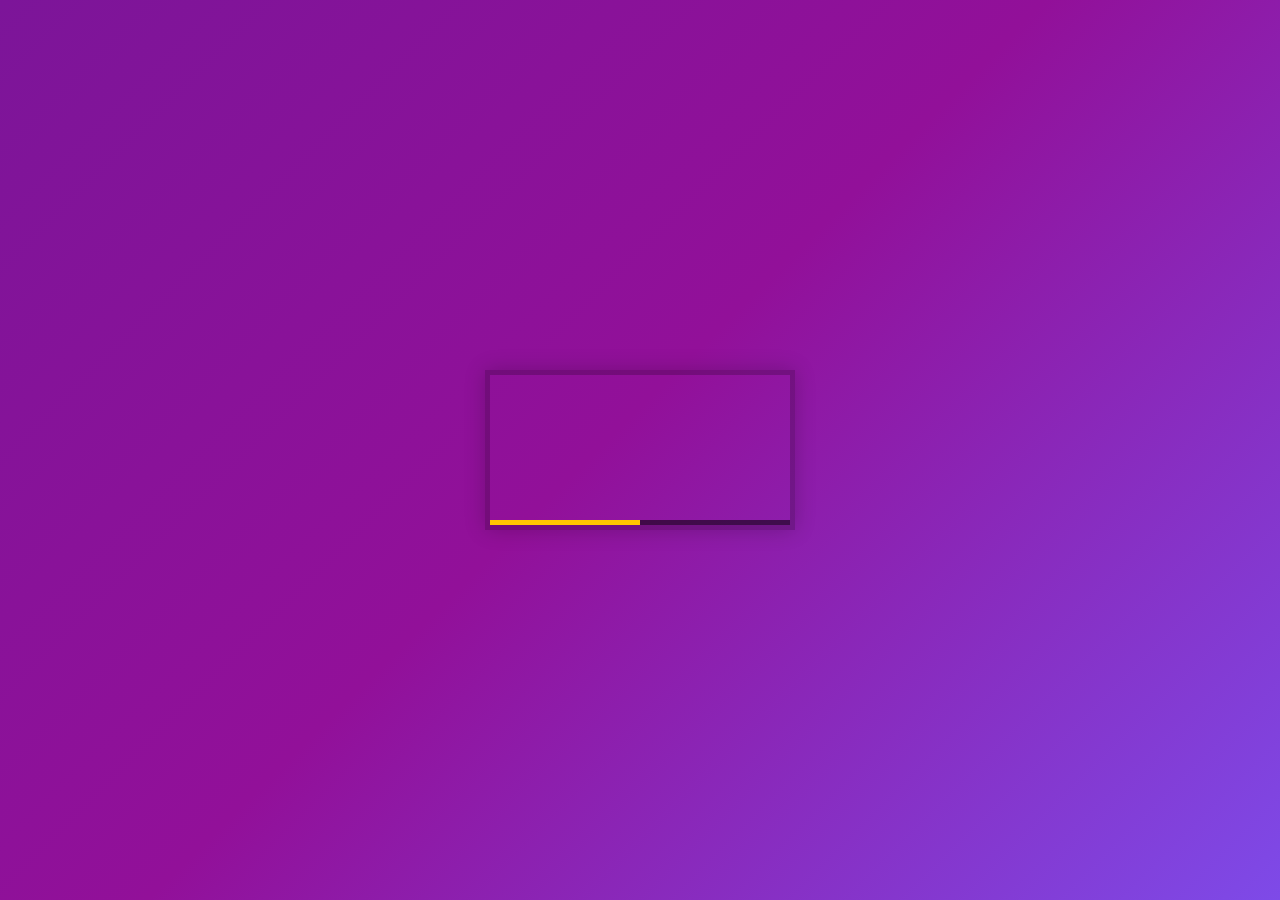
<file: L_11/index.html>
<!DOCTYPE html>
<html lang="en">
<head>
  <meta charset="UTF-8">
  <title>HTML Video Player</title>
  <link rel="stylesheet" href="style.css">
  <link rel="stylesheet" href="https://maxcdn.bootstrapcdn.com/font-awesome/4.3.0/css/font-awesome.min.css">
</head>
<body>
   <div class="player">
     <video class="player__video viewer" src="https://player.vimeo.com/external/194837908.sd.mp4?s=c350076905b78c67f74d7ee39fdb4fef01d12420&profile_id=164"></video>

     <div class="player__controls">
       <div class="progress">
        <div class="progress__filled"></div>
       </div>
       <button class="player__button toggle" title="Toggle Play">►</button>
       <input type="range" name="volume" class="player__slider" min="0" max="1" step="0.05" value="1">
       <input type="range" name="playbackRate" class="player__slider" min="0.5" max="2" step="0.1" value="1">
       <button data-skip="-10" class="player__button">« 10s</button>
       <button data-skip="25" class="player__button">25s »</button>
     </div>
   </div>

  <script src="scripts.js"></script>
</body>
</html>
</file>
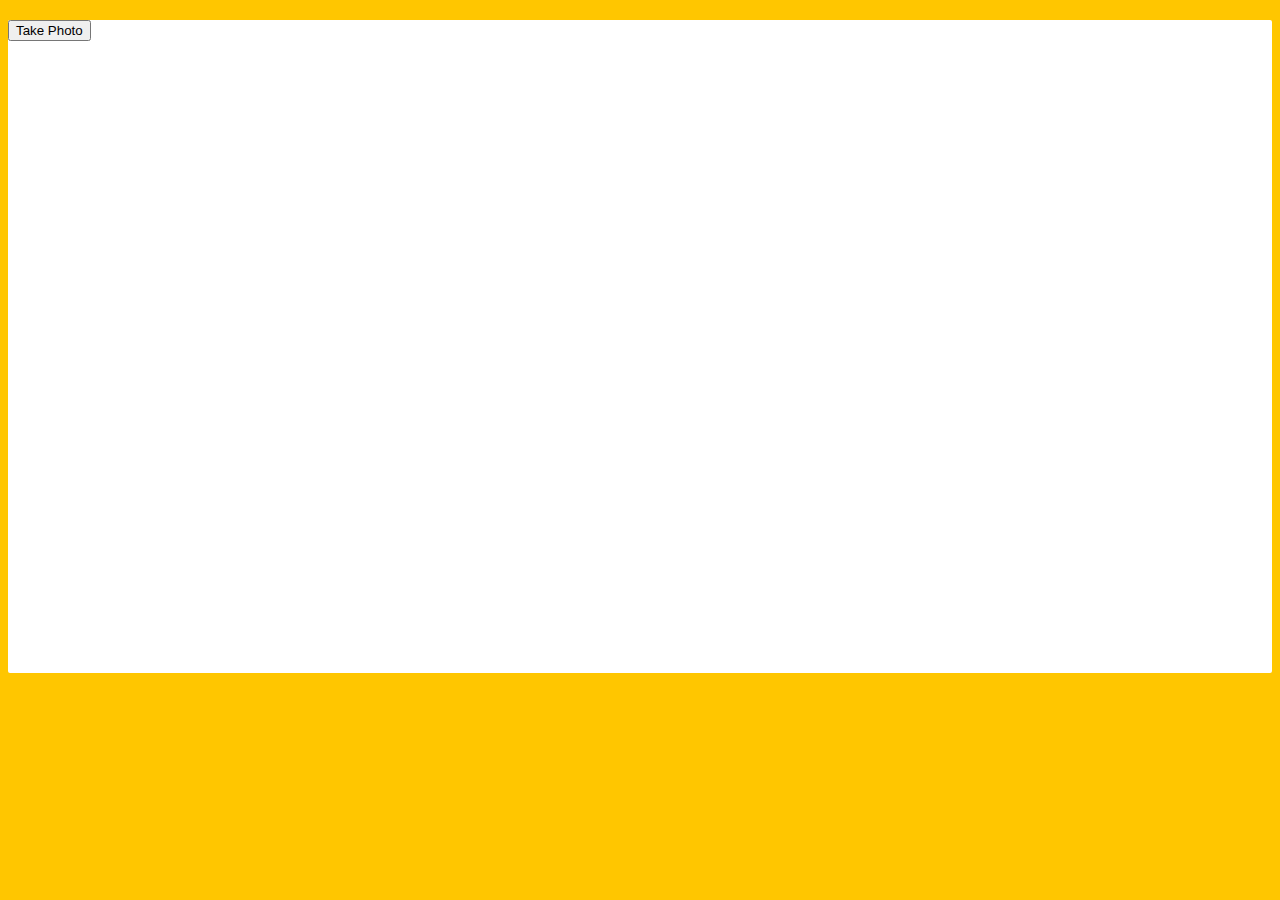
<file: JavaScript30-master/JavaScript30-master/19 - Webcam Fun/index.html>
<!DOCTYPE html>
<html lang="en">
<head>
  <meta charset="UTF-8">
  <title>Get User Media Code Along!</title>
  <link rel="stylesheet" href="style.css">
</head>
<body>

  <div class="photobooth">
    <div class="controls">
      <button onClick="takePhoto()">Take Photo</button>
<!--       <div class="rgb">
        <label for="rmin">Red Min:</label>
        <input type="range" min=0 max=255 name="rmin">
        <label for="rmax">Red Max:</label>
        <input type="range" min=0 max=255 name="rmax">

        <br>

        <label for="gmin">Green Min:</label>
        <input type="range" min=0 max=255 name="gmin">
        <label for="gmax">Green Max:</label>
        <input type="range" min=0 max=255 name="gmax">

        <br>

        <label for="bmin">Blue Min:</label>
        <input type="range" min=0 max=255 name="bmin">
        <label for="bmax">Blue Max:</label>
        <input type="range" min=0 max=255 name="bmax">
      </div> -->
    </div>

    <canvas class="photo"></canvas>
    <video class="player"></video>
    <div class="strip"></div>
  </div>

  <audio class="snap" src="http://wesbos.com/demos/photobooth/snap.mp3" hidden></audio>

  <script src="scripts.js"></script>

</body>
</html>
</file>
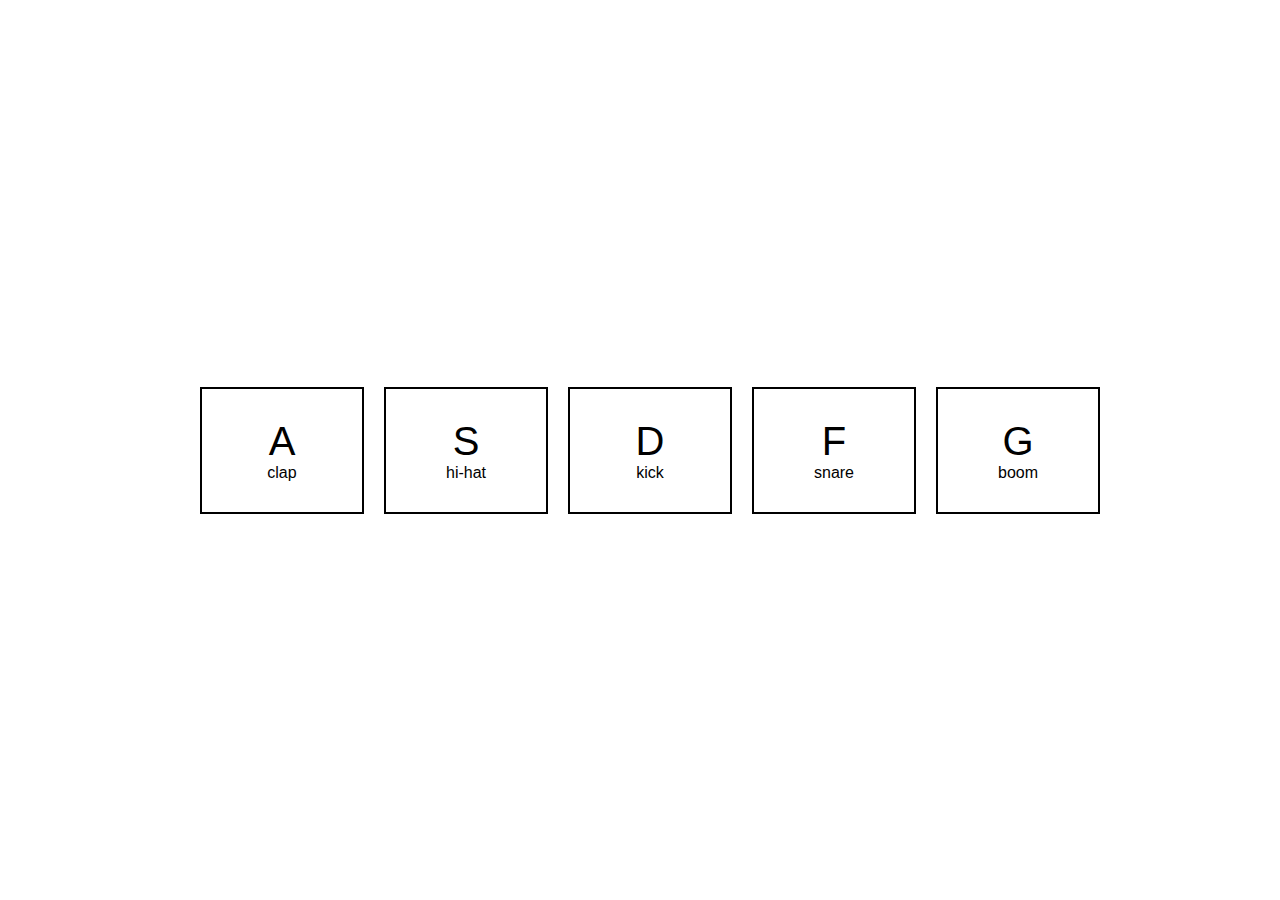
<file: L_01/main.html>
<!DOCTYPE html>
<html lang="en">
<head>
    <Title>Drumkits</Title>
    <link rel="stylesheet" href="css/style.css">
</head>
<body>
    <div class="keys">
        <div class="key" data-key="65">
            <kbd>A</kbd>
            <p>clap</p>
        </div>
        <div class="key" data-key="83">
            <kbd>S</kbd>
            <p>hi-hat</p>
        </div>
        <div class="key" data-key="68">
            <kbd>D</kbd>
            <p>kick</p>
        </div>
        <div class="key" data-key="70">
            <kbd>F</kbd>
            <p>snare</p>
        </div>
        <div class="key" data-key="71">
            <kbd>G</kbd>
            <p>boom</p>
        </div>
    </div>

    <audio data-key="65" src="sounds/clap.wav"></audio>
    <audio data-key="83" src="sounds/hihat.wav"></audio>
    <audio data-key="68" src="sounds/kick.wav"></audio>
    <audio data-key="78" src="sounds/openhat.wav"></audio>
    <audio data-key="71" src="sounds/boom.wav"></audio>
    <audio data-key="72" src="sounds/ride.wav"></audio>
    <audio data-key="70" src="sounds/snare.wav"></audio>
    <audio data-key="75" src="sounds/tom.wav"></audio>
    <audio data-key="76" src="sounds/tink.wav"></audio>
  

    <script src="js/script.js"></script>
</body>
</html>
</file>
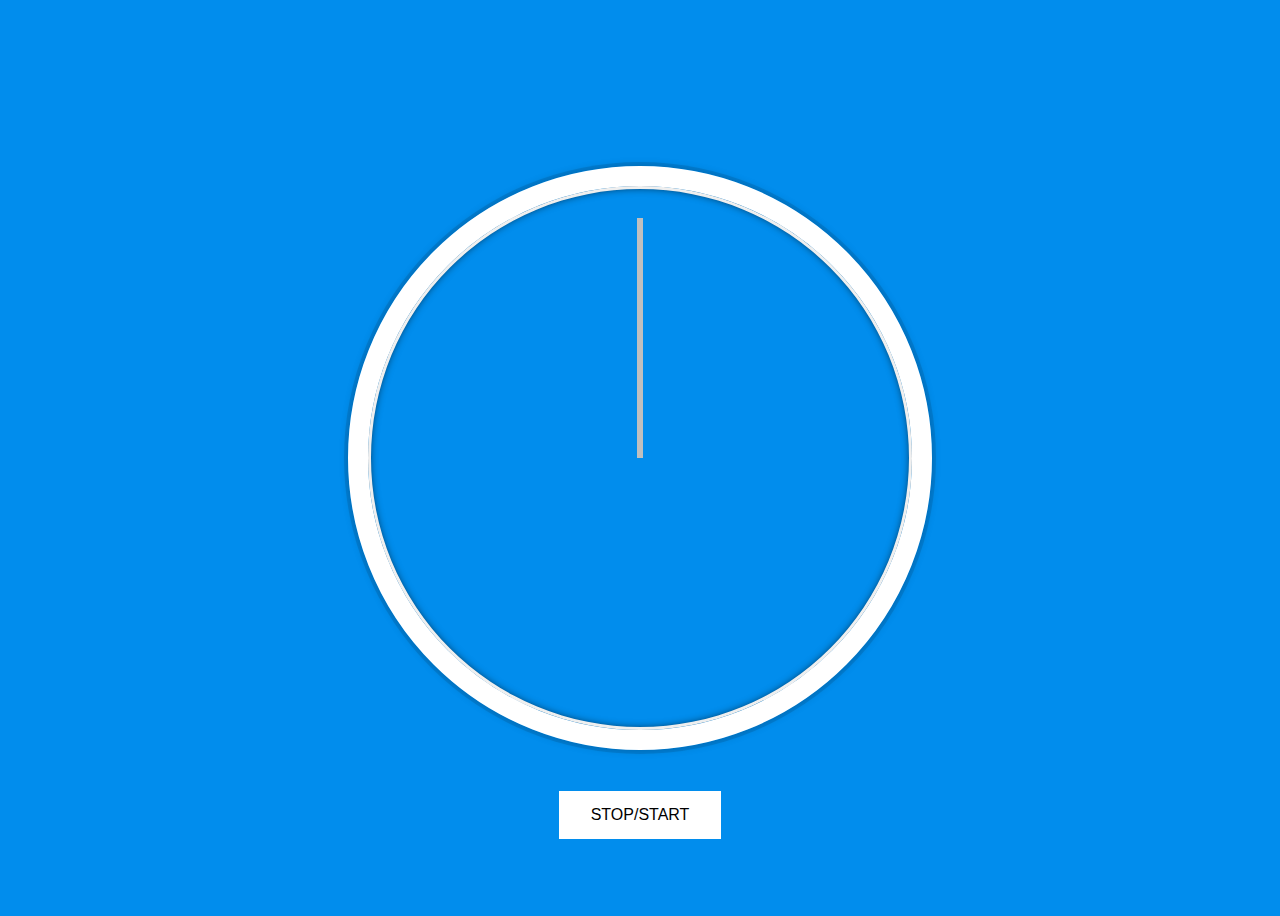
<file: L_02/main.html>
<!DOCTYPE html>
<html lang="en">
<head>
    <Title>Drumkits</Title>
    <link rel="stylesheet" href="css/style.css">
</head>
<body>
    <div class="clock">
        <div class="clock-face">
            <div class="pointer big"></div>
            <div class="pointer medium"></div>
            <div class="pointer small"></div>
            <div class="but">
                <Button id="stop" onclick="change()">Stop/Start</Button>
            </div>
        </div>
    </div>

    <script src="js/script.js"></script>
</body>
</html>
</file>
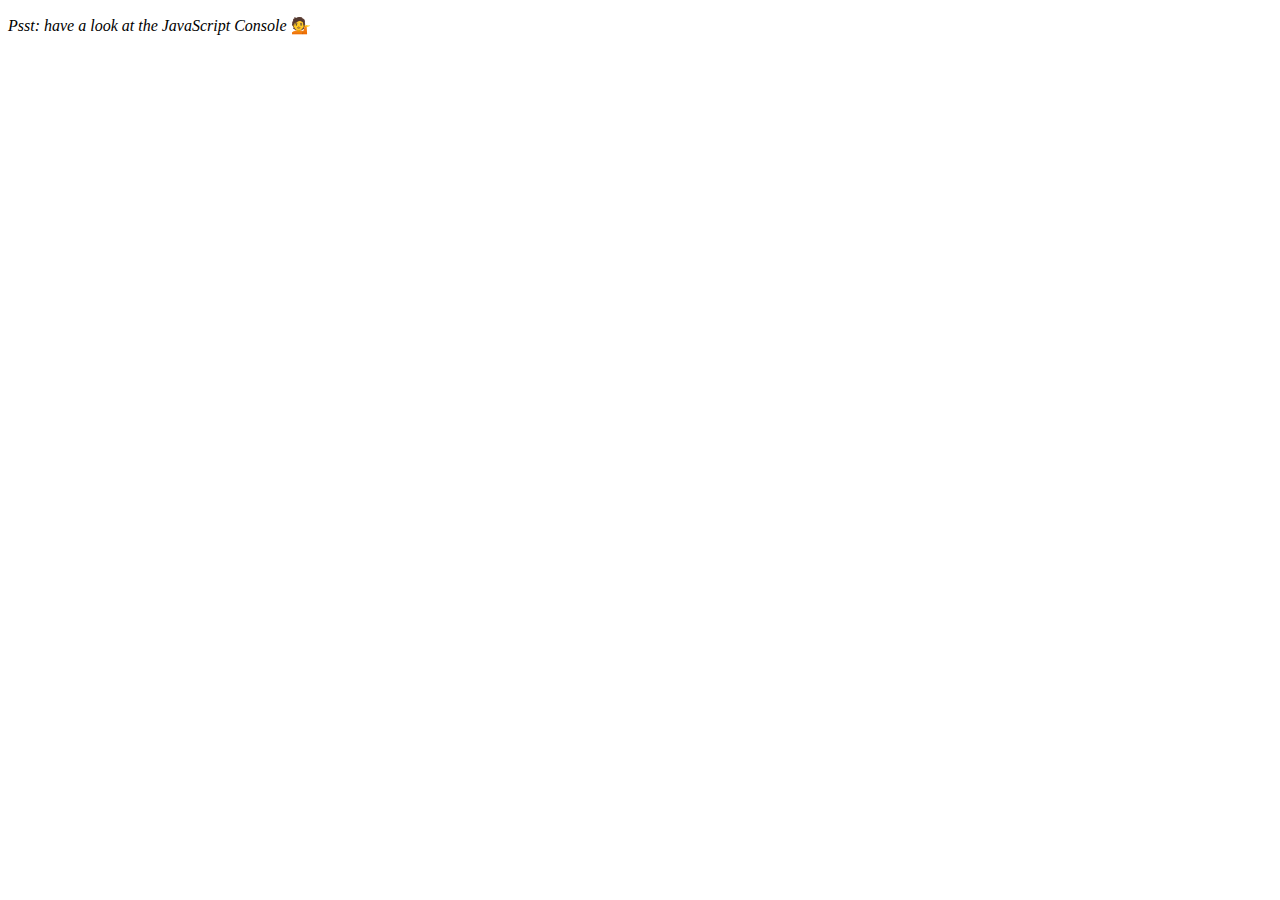
<file: L_04/index-START.html>
<!DOCTYPE html>
<html lang="en">
<head>
  <meta charset="UTF-8">
  <title>Array Cardio </title>
</head>
<body>
  <p><em>Psst: have a look at the JavaScript Console</em> 💁</p>
  <script>
    // Get your shorts on - this is an array workout!
    // ## Array Cardio Day 1

    // Some data we can work with

    const inventors = [
      { first: 'Albert', last: 'Einstein', year: 1879, passed: 1955 },
      { first: 'Isaac', last: 'Newton', year: 1643, passed: 1727 },
      { first: 'Galileo', last: 'Galilei', year: 1564, passed: 1642 },
      { first: 'Marie', last: 'Curie', year: 1867, passed: 1934 },
      { first: 'Johannes', last: 'Kepler', year: 1571, passed: 1630 },
      { first: 'Nicolaus', last: 'Copernicus', year: 1473, passed: 1543 },
      { first: 'Max', last: 'Planck', year: 1858, passed: 1947 },
      { first: 'Katherine', last: 'Blodgett', year: 1898, passed: 1979 },
      { first: 'Ada', last: 'Lovelace', year: 1815, passed: 1852 },
      { first: 'Sarah E.', last: 'Goode', year: 1855, passed: 1905 },
      { first: 'Lise', last: 'Meitner', year: 1878, passed: 1968 },
      { first: 'Hanna', last: 'Hammarström', year: 1829, passed: 1909 }
    ];

    const people = ['Beck, Glenn', 'Becker, Carl', 'Beckett, Samuel', 'Beddoes, Mick', 'Beecher, Henry', 'Beethoven, Ludwig', 'Begin, Menachem', 'Belloc, Hilaire', 'Bellow, Saul', 'Benchley, Robert', 'Benenson, Peter', 'Ben-Gurion, David', 'Benjamin, Walter', 'Benn, Tony', 'Bennington, Chester', 'Benson, Leana', 'Bent, Silas', 'Bentsen, Lloyd', 'Berger, Ric', 'Bergman, Ingmar', 'Berio, Luciano', 'Berle, Milton', 'Berlin, Irving', 'Berne, Eric', 'Bernhard, Sandra', 'Berra, Yogi', 'Berry, Halle', 'Berry, Wendell', 'Bethea, Erin', 'Bevan, Aneurin', 'Bevel, Ken', 'Biden, Joseph', 'Bierce, Ambrose', 'Biko, Steve', 'Billings, Josh', 'Biondo, Frank', 'Birrell, Augustine', 'Black, Elk', 'Blair, Robert', 'Blair, Tony', 'Blake, William'];

    // Array.prototype.filter()
    // 1. Filter the list of inventors for those who were born in the 1500's
    const Born = inventors.filter(inventor => inventor.year >1500 && inventor.year <1600);
    // console.table(Born);
    // Array.prototype.map()
    // 2. Give us an array of the inventors' first and last names
    const mapped = inventors.map(invenotr =>  invenotr.first+' '+invenotr.last);
    // console.table(mapped);
    // Array.prototype.sort()
    // 3. Sort the inventors by birthdate, oldest to youngest
    const sorted = inventors.sort((a,b) => {
      if (a.year >= b.year) return 1;
      else return -1;
    });
    // console.log(sorted);
    // Array.prototype.reduce()
    // 4. How many years did all the inventors live?
    const reduced = inventors.reduce((total,b) => total + (b.passed-b.year),0);
    // console.log(reduced);
    // 5. Sort the inventors by years lived
    const sortedNew = inventors.sort((a,b) => {
      return a.passed-a.year < b.passed-b.year;
    });
    console.log(sortedNew);  
    // 6. create a list of Boulevards in Paris that contain 'de' anywhere in the name
    // https://en.wikipedia.org/wiki/Category:Boulevards_in_Paris
    // const cats = document.querySelector('.mw-category');
    // const links = Array.from(cats.querySelectorAll('a'));
    // const content = links.map(elem => elem.textContent).filter(name => name.includes('de'));

    // 7. sort Exercise
    // Sort the people alphabetically by last name
    const supaSorted = people.sort((a,b) => {
      // console.log(a.split(' ')[1]);
      return a.split(' ')[1] < b.split(' ')[1] ? -1 : 1;
    });
    console.log (supaSorted);
    // 8. Reduce Exercise
    // Sum up the instances of each of these
    const data = ['car', 'car', 'truck', 'truck', 'bike', 'walk', 'car', 'van', 'bike', 'walk', 'car', 'van', 'car', 'truck' ];
    const red = data.reduce((total,c) => {
      return (total + (c=='car'?1:0));
    },0);
    console.log(red);
  </script>
</body>
</html>
</file>
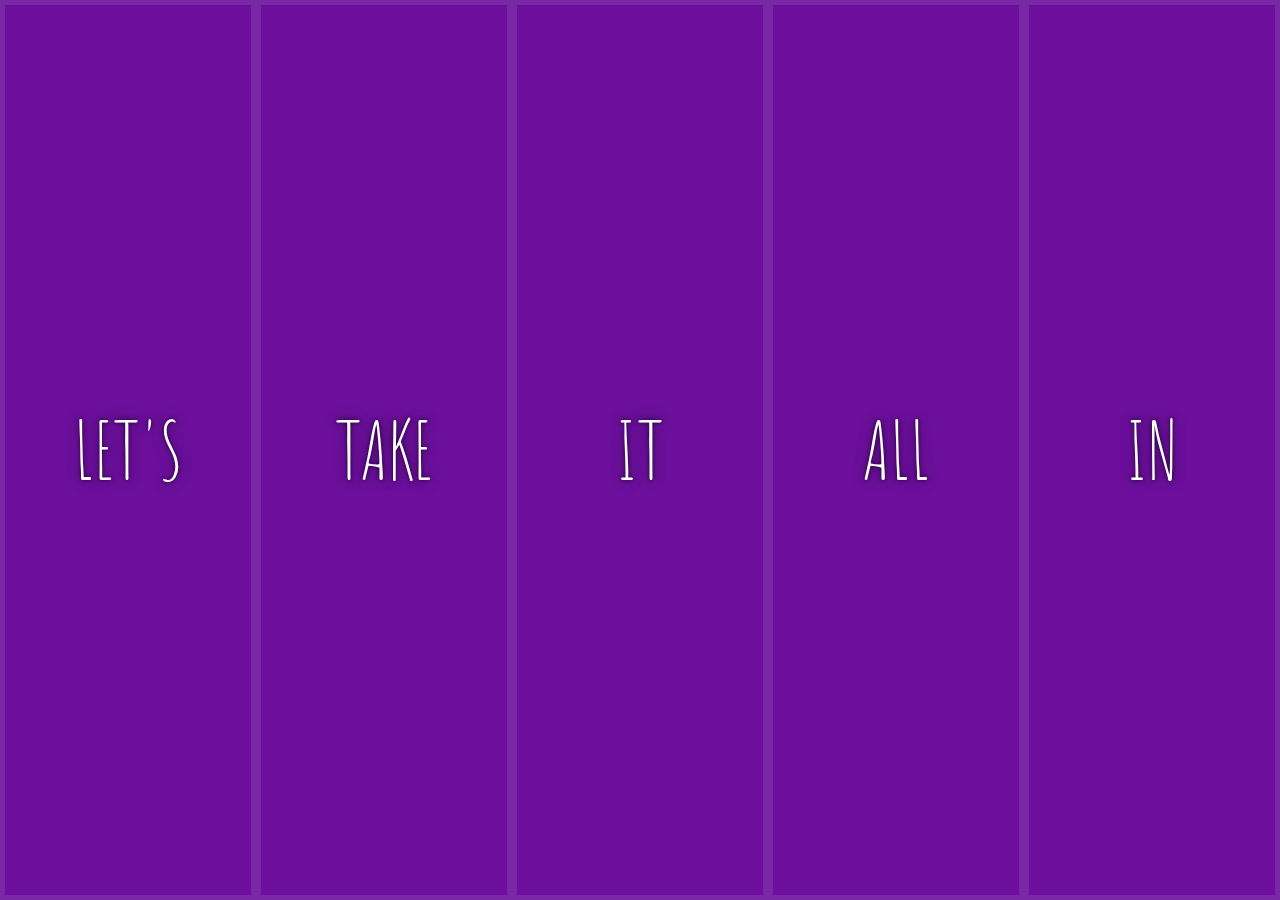
<file: L_05/main.html>
<!DOCTYPE html>
<html lang="en">
<head>
  <meta charset="UTF-8">
  <title>Flex Panels 💪</title>
  <link href='https://fonts.googleapis.com/css?family=Amatic+SC' rel='stylesheet' type='text/css'>
</head>
<body>
  <style>
    html {
      box-sizing: border-box;
      background:#ffc600;
      font-family:'helvetica neue';
      font-size: 20px;
      font-weight: 200;
    }
    body {
      margin: 0;
    }
    *, *:before, *:after {
      box-sizing: inherit;
    }

    .panels {
      min-height:100vh;
      overflow: hidden;
      display: flex;
    }

    .panel {
        display: flex;
        justify-content: center;
        flex-direction: column;
      flex: 1;
      background:#6B0F9C;
      box-shadow:inset 0 0 0 5px rgba(255,255,255,0.1);
      color:white;
      text-align: center;
      align-items:center;
      /* Safari transitionend event.propertyName === flex */
      /* Chrome + FF transitionend event.propertyName === flex-grow */
      transition:
        font-size 0.7s cubic-bezier(0.61,-0.19, 0.7,-0.11),
        flex 0.7s cubic-bezier(0.61,-0.19, 0.7,-0.11),
        background 0.2s;
      font-size: 20px;
      background-size:cover;
      background-position:center;
    }


    .panel1 { background-image:url(https://source.unsplash.com/gYl-UtwNg_I/1500x1500); }
    .panel2 { background-image:url(https://source.unsplash.com/rFKUFzjPYiQ/1500x1500); }
    .panel3 { background-image:url(https://images.unsplash.com/photo-1465188162913-8fb5709d6d57?ixlib=rb-0.3.5&q=80&fm=jpg&crop=faces&cs=tinysrgb&w=1500&h=1500&fit=crop&s=967e8a713a4e395260793fc8c802901d); }
    .panel4 { background-image:url(https://source.unsplash.com/ITjiVXcwVng/1500x1500); }
    .panel5 { background-image:url(https://source.unsplash.com/3MNzGlQM7qs/1500x1500); }

    .panel > * {
        display: flex;
        flex: 1 0 auto;
        justify-content: center;
        align-items: center;
      margin:0;
      width: 100%;
      transition:transform 0.5s;
      /* border: 1px solid red; */
    }

    .panel > *:first-child {transform: translateY(-100%);}
    .panel > *:last-child {transform: translateY(100%);}
    .panel.open-active > *:first-child {transform:  translateY(0%);}
    .panel.open-active > *:last-child {transform:  translateY(0%);}

    .panel p {
      text-transform: uppercase;
      font-family: 'Amatic SC', cursive;
      text-shadow:0 0 4px rgba(0, 0, 0, 0.72), 0 0 14px rgba(0, 0, 0, 0.45);
      font-size: 2em;
    }
    .panel p:nth-child(2) {
      font-size: 4em;
    }

    .panel.open {
        flex: 5;
      font-size:40px;
    }

  </style>


  <div class="panels">
    <div class="panel panel1">
      <p>Hey</p>
      <p>Let's</p>
      <p>Dance</p>
    </div>
    <div class="panel panel2">
      <p>Give</p>
      <p>Take</p>
      <p>Receive</p>
    </div>
    <div class="panel panel3">
      <p>Experience</p>
      <p>It</p>
      <p>Today</p>
    </div>
    <div class="panel panel4">
      <p>Give</p>
      <p>All</p>
      <p>You can</p>
    </div>
    <div class="panel panel5">
      <p>Life</p>
      <p>In</p>
      <p>Motion</p>
    </div>
  </div>

  <script>
      const panels = document.querySelectorAll('.panel');
      function toggleOpen() {
          this.classList.toggle('open');
      };
      function toggleActive(e) {
          if (e.propertyName.includes('flex')) {
            this.classList.toggle('open-active');
          }
        //   console.log('hello');
      }
      panels.forEach(panel => {
          panel.addEventListener('click',toggleOpen);
          panel.addEventListener('transitionend',toggleActive);
          
      });
      console.log(panels);
  </script>



</body>
</html>
</file>
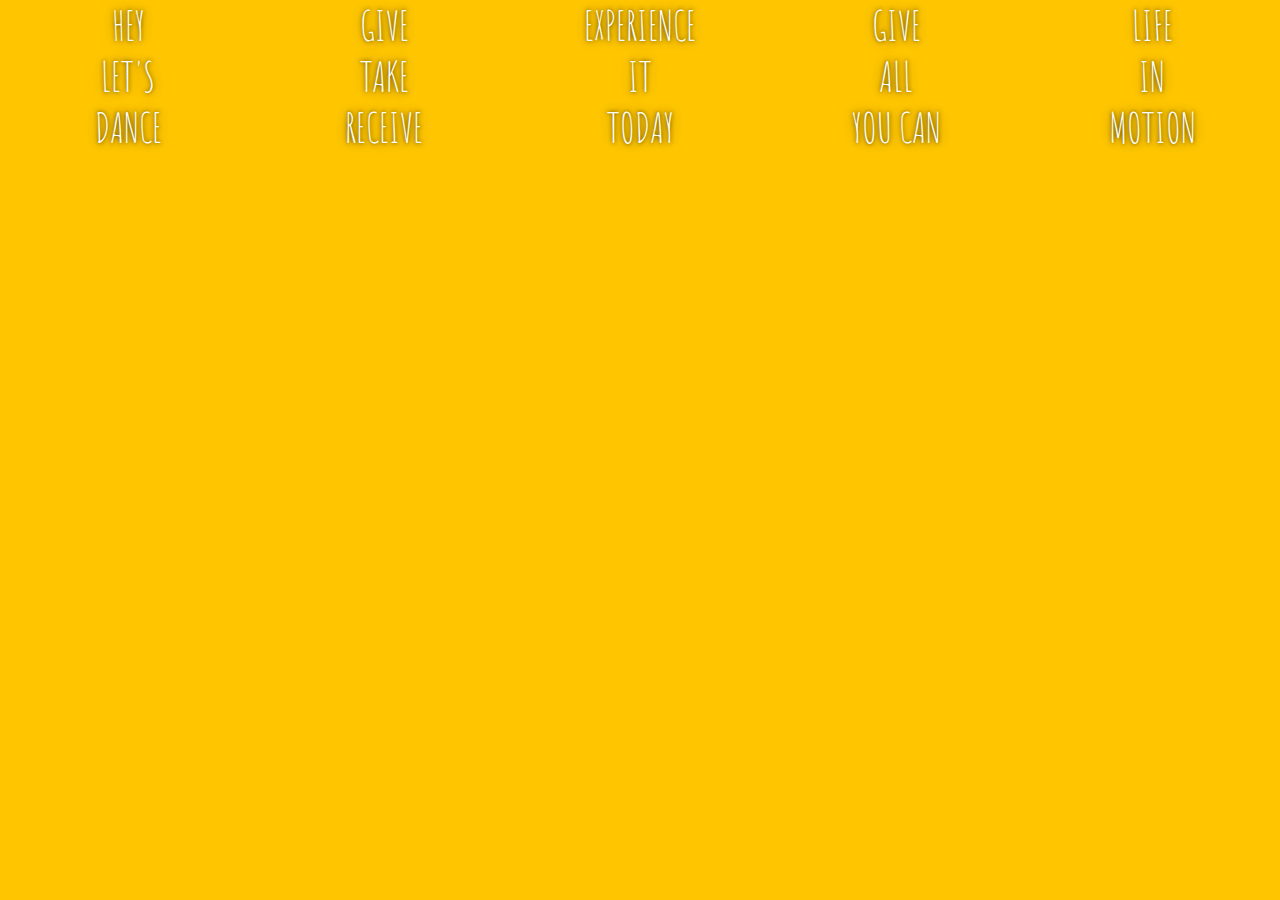
<file: L_05/mainmy.html>
<!DOCTYPE html>
<html>
    <body>
            <link href='https://fonts.googleapis.com/css?family=Amatic+SC' rel='stylesheet' type='text/css'>
        <style>
            * {
                margin: 0;
            }
            html {
                box-sizing: border-box;
      background:#ffc600;
      font-family:'helvetica neue';
      font-size: 20px;
      font-weight: 200;
            }

                .panel p {
      text-transform: uppercase;
      font-family: 'Amatic SC', cursive;
      text-shadow:0 0 4px rgba(0, 0, 0, 0.72), 0 0 14px rgba(0, 0, 0, 0.45);
      font-size: 2em;
    }
    .panel p:nth-child(4) {
      font-size: 4em;
    }
            .panels {
                min-height: 100vh;
                display: flex;
            }
            .panel {
                color: white;
                text-align: center;
                align-items: center;
                flex: 1;
                background-size: cover;
                background-position: center;
            }
                .panel1 { background-image:url(https://source.unsplash.com/gYl-UtwNg_I/1500x1500); }
                .panel2 { background-image:url(https://source.unsplash.com/rFKUFzjPYiQ/1500x1500); }
                .panel3 { background-image:url(https://images.unsplash.com/photo-1465188162913-8fb5709d6d57?ixlib=rb-0.3.5&q=80&fm=jpg&crop=faces&cs=tinysrgb&w=1500&h=1500&fit=crop&s=967e8a713a4e395260793fc8c802901d); }
                .panel4 { background-image:url(https://source.unsplash.com/ITjiVXcwVng/1500x1500); }
                .panel5 { background-image:url(https://source.unsplash.com/3MNzGlQM7qs/1500x1500); }
        </style>
  <div class="panels">
        <div class="panel panel1">
          <p>Hey</p>
          <p>Let's</p>
          <p>Dance</p>
        </div>
        <div class="panel panel2">
          <p>Give</p>
          <p>Take</p>
          <p>Receive</p>
        </div>
        <div class="panel panel3">
          <p>Experience</p>
          <p>It</p>
          <p>Today</p>
        </div>
        <div class="panel panel4">
          <p>Give</p>
          <p>All</p>
          <p>You can</p>
        </div>
        <div class="panel panel5">
          <p>Life</p>
          <p>In</p>
          <p>Motion</p>
        </div>
      </div>
    </body>
</html>
</file>
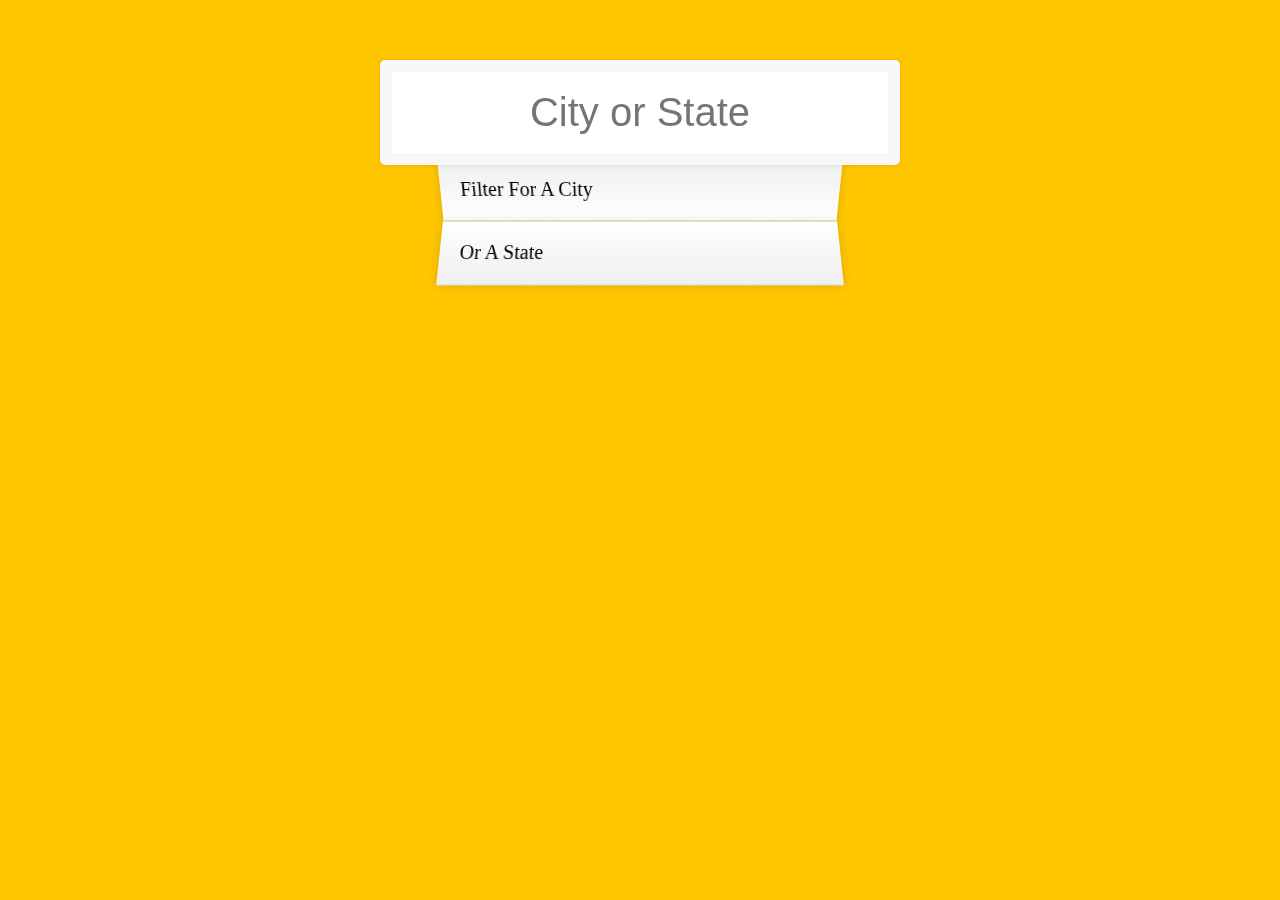
<file: L_06/index-START.html>
<!DOCTYPE html>
<html lang="en">
<head>
  <meta charset="UTF-8">
  <title>Type Ahead 👀</title>
  <link rel="stylesheet" href="style.css">
</head>
<body>

  <form class="search-form">
    <input type="text" class="search" placeholder="City or State">
    <ul class="suggestions">
      <li>Filter for a city</li>
      <li>or a state</li>
    </ul>
  </form>
<script>
const endpoint = 'https://gist.githubusercontent.com/Miserlou/c5cd8364bf9b2420bb29/raw/2bf258763cdddd704f8ffd3ea9a3e81d25e2c6f6/cities.json';

const cities = [];
fetch(endpoint)
.then(blob => blob.json())
.then(data => cities.push(...data));

function findCity(word, cities) {
  return cities.filter(place => {
    regex = RegExp(word,'gi');
    return place.city.match(regex) || place.state.match(regex);
  });
};

function displayResult() {
  matchArray = findCity(this.value,cities);
  const html = matchArray.map(res => {
    return `
    <li>
      <span> <class="name">${res.city}, ${res.state} </span>
      <span> <class="population">${res.population} </span>
    </li>
    `
  }).join('');
  suggest.innerHTML = html;
};

const searchRes = document.querySelector('.search');
const suggest = document.querySelector('.suggestions');
searchRes.addEventListener('keyup',displayResult);  
searchRes.addEventListener('change',displayResult);

</script>
  </body>
</html>
</file>
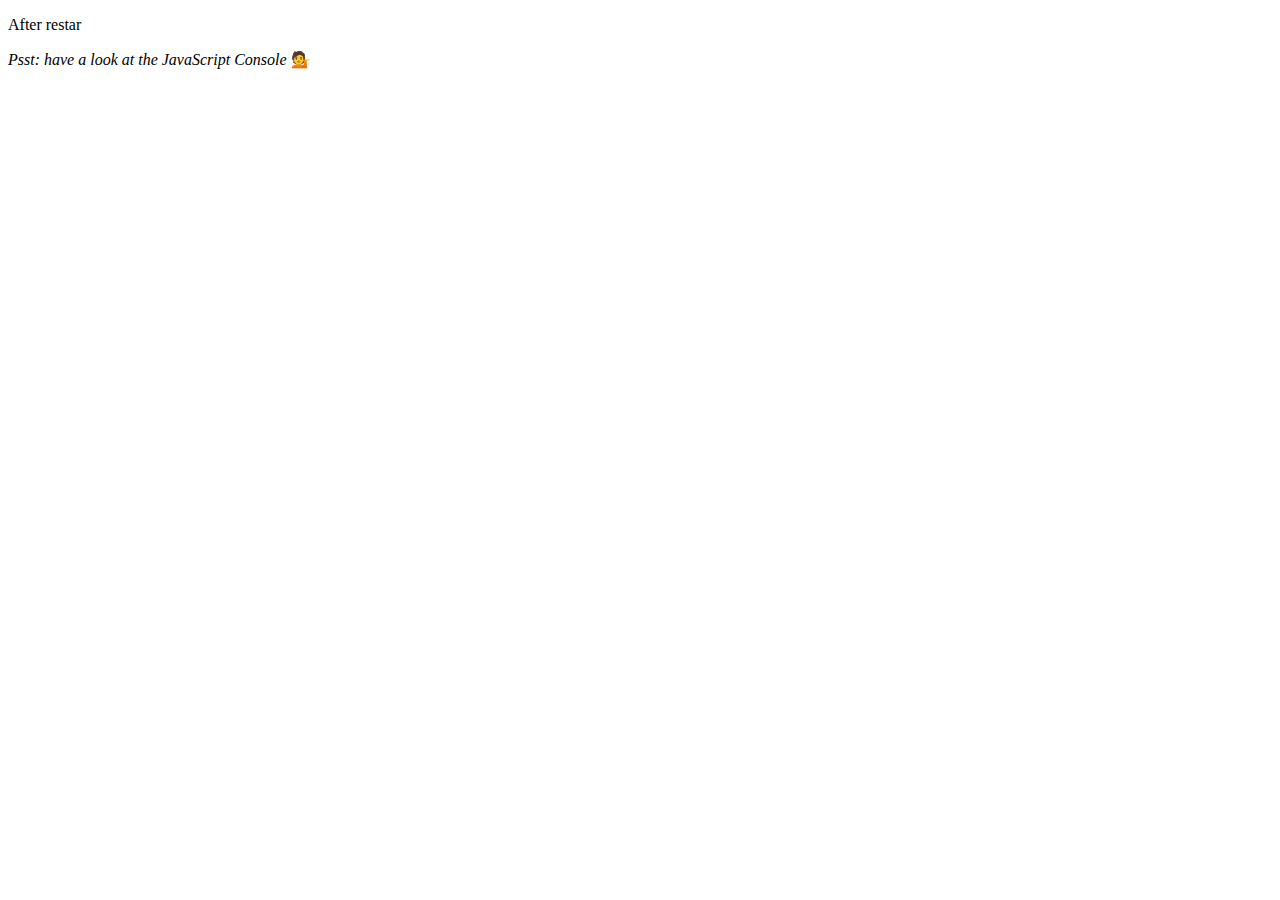
<file: L_07/index-START.html>
<!DOCTYPE html>
<html lang="en">
<head>
  <meta charset="UTF-8">
  <title>Array Cardio 💪💪</title>
</head>
<body>
  <p>After restar</p>
  <p><em>Psst: have a look at the JavaScript Console</em> 💁</p>
  <script>
    // ## Array Cardio Day 
    const people = [
      { name: 'Wes', year: 1988 },
      { name: 'Kait', year: 1986 },
      { name: 'Irv', year: 1970 },
      { name: 'Lux', year: 2015 }
    ];

    const comments = [
      { text: 'Love this!', id: 523423 },
      { text: 'Super good', id: 823423 },
      { text: 'You are the best', id: 2039842 },
      { text: 'Ramen is my fav food ever', id: 123523 },
      { text: 'Nice Nice Nice!', id: 542328 }
    ];

    // Some and Every Checks
    // Array.prototype.some() // is at least one person 19 or older?
    // Array.prototype.every() // is everyone 19 or older?
    const aging = people.some(function(person) {
      const currentYear = (new Date()).getFullYear();
      if (currentYear - person.year >= 19) return true;
    });
    const everyone = people.every(person => {
      const currentYear = (new Date()).getFullYear();
      return (currentYear-person.year)==19;
    });
    // Array.prototype.find()
    // Find is like filter, but instead returns just the one you are looking for
    // find the comment with the ID of 823423
    const finded = comments.find(comment => {
      return comment.id==823423;
    });

    // Array.prototype.findIndex()
    // Find the comment with this ID
    // delete the comment with the ID of 823423
    const idOf = comments.findIndex(comment => {
      return comment.id == 823423;
    });
    console.table(comments);
    comments.splice(idOf,1);
    console.table(comments);


  </script>
</body>
</html>
</file>
<file: L_11/style.css>
html {
  box-sizing: border-box;
}

*, *:before, *:after {
  box-sizing: inherit;
}

body {
  margin: 0;
  padding: 0;
  display:flex;
  background:#7A419B;
  min-height:100vh;
  background: linear-gradient(135deg, #7c1599 0%,#921099 48%,#7e4ae8 100%);
  background-size:cover;
  align-items: center;
  justify-content: center;
}

.player {
  max-width:750px;
  border:5px solid rgba(0,0,0,0.2);
  box-shadow:0 0 20px rgba(0,0,0,0.2);
  position: relative;
  font-size: 0;
  overflow: hidden;
}

/* This css is only applied when fullscreen is active. */
.player:fullscreen {
  max-width: none;
  width: 100%;
}

.player:-webkit-full-screen {
  max-width: none;
  width: 100%;
}

.player__video {
  width: 100%;
}

.player__button {
  background:none;
  border:0;
  line-height:1;
  color:white;
  text-align: center;
  outline:0;
  padding: 0;
  cursor:pointer;
  max-width:50px;
}

.player__button:focus {
  border-color: #ffc600;
}

.player__slider {
  width:10px;
  height:30px;
}

.player__controls {
  display:flex;
  position: absolute;
  bottom:0;
  width: 100%;
  transform: translateY(100%) translateY(-5px);
  transition:all .3s;
  flex-wrap:wrap;
  background:rgba(0,0,0,0.1);
}

.player:hover .player__controls {
  transform: translateY(0);
}

.player:hover .progress {
  height:15px;
}

.player__controls > * {
  flex:1;
}

.progress {
  flex:10;
  position: relative;
  display:flex;
  flex-basis:100%;
  height:5px;
  transition:height 0.3s;
  background:rgba(0,0,0,0.5);
  cursor:ew-resize;
}

.progress__filled {
  width:50%;
  background:#ffc600;
  flex:0;
  flex-basis:50%;
}

/* unholy css to style input type="range" */

input[type=range] {
  -webkit-appearance: none;
  background:transparent;
  width: 100%;
  margin: 0 5px;
}
input[type=range]:focus {
  outline: none;
}
input[type=range]::-webkit-slider-runnable-track {
  width: 100%;
  height: 8.4px;
  cursor: pointer;
  box-shadow: 1px 1px 1px rgba(0, 0, 0, 0), 0 0 1px rgba(13, 13, 13, 0);
  background: rgba(255,255,255,0.8);
  border-radius: 1.3px;
  border: 0.2px solid rgba(1, 1, 1, 0);
}
input[type=range]::-webkit-slider-thumb {
  height: 15px;
  width: 15px;
  border-radius: 50px;
  background: #ffc600;
  cursor: pointer;
  -webkit-appearance: none;
  margin-top: -3.5px;
  box-shadow:0 0 2px rgba(0,0,0,0.2);
}
input[type=range]:focus::-webkit-slider-runnable-track {
  background: #bada55;
}
input[type=range]::-moz-range-track {
  width: 100%;
  height: 8.4px;
  cursor: pointer;
  box-shadow: 1px 1px 1px rgba(0, 0, 0, 0), 0 0 1px rgba(13, 13, 13, 0);
  background: #ffffff;
  border-radius: 1.3px;
  border: 0.2px solid rgba(1, 1, 1, 0);
}
input[type=range]::-moz-range-thumb {
  box-shadow: 0 0 0 rgba(0, 0, 0, 0), 0 0 0 rgba(13, 13, 13, 0);
  height: 15px;
  width: 15px;
  border-radius: 50px;
  background: #ffc600;
  cursor: pointer;
}
</file>
<file: JavaScript30-master/JavaScript30-master/19 - Webcam Fun/style.css>
html {
  box-sizing: border-box;
}

*, *:before, *:after {
  box-sizing: inherit;
}

html {
  font-size: 10px;
  background:#ffc600;
}

.photobooth {
  background:white;
  max-width:150rem;
  margin: 2rem auto;
  border-radius:2px;
}

/*clearfix*/
.photobooth:after {
  content: '';
  display: block;
  clear: both;
}

.photo {
  width:100%;
  float:left;
}

.player {
  position: absolute;
  top:20px;
  right: 20px;
  width:200px;
}

/*
  Strip!
*/

.strip {
  padding:2rem;
}
.strip img {
  width:100px;
  overflow-x: scroll;
  padding:0.8rem 0.8rem 2.5rem 0.8rem;
  box-shadow:0 0 3px rgba(0,0,0,0.2);
  background:white;
}

.strip a:nth-child(5n+1) img { transform: rotate(10deg); }
.strip a:nth-child(5n+2) img { transform: rotate(-2deg); }
.strip a:nth-child(5n+3) img { transform: rotate(8deg); }
.strip a:nth-child(5n+4) img { transform: rotate(-11deg); }
.strip a:nth-child(5n+5) img { transform: rotate(12deg); }
</file>
<file: L_01/css/style.css>
* {
    padding: 0;
    margin: 0;
    background-color: white;
    font-family: sans-serif
}

.keys {
    display: flex;
    flex: 1;
    min-height: 100vh;
    align-items: center;
    justify-content: center;
}

.key {
    width: 100px;
    text-align: center;
    border-style: solid;
    border-width: 2px;
    padding: 30px;
    margin-left: 20px;
    display: inline;
    transition: all 0.07s ease;
}

.key-pressed {

    transform: scale(1.05);
    box-shadow:0 0 10px turquoise;
}

kbd {
    display: inline;
    font-size: 40px;    
}
</file>
<file: L_02/css/style.css>
* {
    text-align: center;
    font-family: sans-serif
}

body {
    display: flex;
    min-height: 100vh;
    align-items: center;
}

html {
    background:#018DED url(http://unsplash.it/1500/1000?image=881&blur=50);
    background-size:cover;
    font-family:'helvetica neue';
    text-align: center;
    font-size: 16px;
  }

.clock {
    width: 30rem;
    height: 30rem;
    border:20px solid white;
    border-radius:50%;
    margin:50px auto;
    position: relative;
    padding:2rem;
    box-shadow:
      0 0 0 4px rgba(0,0,0,0.1),
      inset 0 0 0 3px #EFEFEF,
      inset 0 0 10px black,
      0 0 10px rgba(0,0,0,0.2);
}

  .clock-face {
    position: relative;
    width: 100%;
    height: 100%;
    transform: translateY(-3px); /* account for the height of the clock hands */
 }

  .pointer {
    transition: all 0.5s;
    transition-timing-function: cubic-bezier(0.075, 0.82, 0.165, 1);
    width: 50%;
    height: 6px;
    background: black;
    position: absolute;
    top: 50%;
    transform: rotate(90deg);
    transform-origin: 100%;
}

.big {
    background: #737373;
}

.medium {
    background: #999999;
}

.small {
    background: #bfbfbf;
}

.but {
    display: flex;
    align-items: center;
    justify-content: center;
    margin: 0 auto;
}

button {
    text-align: center;
    text-transform: uppercase;
    border: none;
    display: inline-block;
    background-color: white;
    font-size: 16px;
    padding: 15px 32px;
    position: absolute;
    top: 120%;
}
</file>
<file: L_06/style.css>
html {
      box-sizing: border-box;
      background:#ffc600;
      font-family:'helvetica neue';
      font-size: 20px;
      font-weight: 200;
    }
    *, *:before, *:after {
      box-sizing: inherit;
    }
    input {
      width: 100%;
      padding:20px;
    }

    .search-form {
      max-width:400px;
      margin:50px auto;
    }

    input.search {
      margin: 0;
      text-align: center;
      outline:0;
      border: 10px solid #F7F7F7;
      width: 130%;
      left: -15%;
      position: relative;
      top: 10px;
      z-index: 2;
      border-radius: 5px;
      font-size: 40px;
      box-shadow: 0 0 5px rgba(0, 0, 0, 0.12), inset 0 0 2px rgba(0, 0, 0, 0.19);
    }


    .suggestions {
      margin: 0;
      padding: 0;
      position: relative;
      /*perspective:20px;*/
    }
    .suggestions li {
      background:white;
      list-style: none;
      border-bottom: 1px solid #D8D8D8;
      box-shadow: 0 0 10px rgba(0, 0, 0, 0.14);
      margin:0;
      padding:20px;
      transition:background 0.2s;
      display:flex;
      justify-content:space-between;
      text-transform: capitalize;
    }

    .suggestions li:nth-child(even) {
      transform: perspective(100px) rotateX(3deg) translateY(2px) scale(1.001);
      background: linear-gradient(to bottom,  #ffffff 0%,#EFEFEF 100%);
    }
    .suggestions li:nth-child(odd) {
      transform: perspective(100px) rotateX(-3deg) translateY(3px);
      background: linear-gradient(to top,  #ffffff 0%,#EFEFEF 100%);
    }

    span.population {
      font-size: 15px;
    }

    .hl {
      background:#ffc600;
    }
</file>
